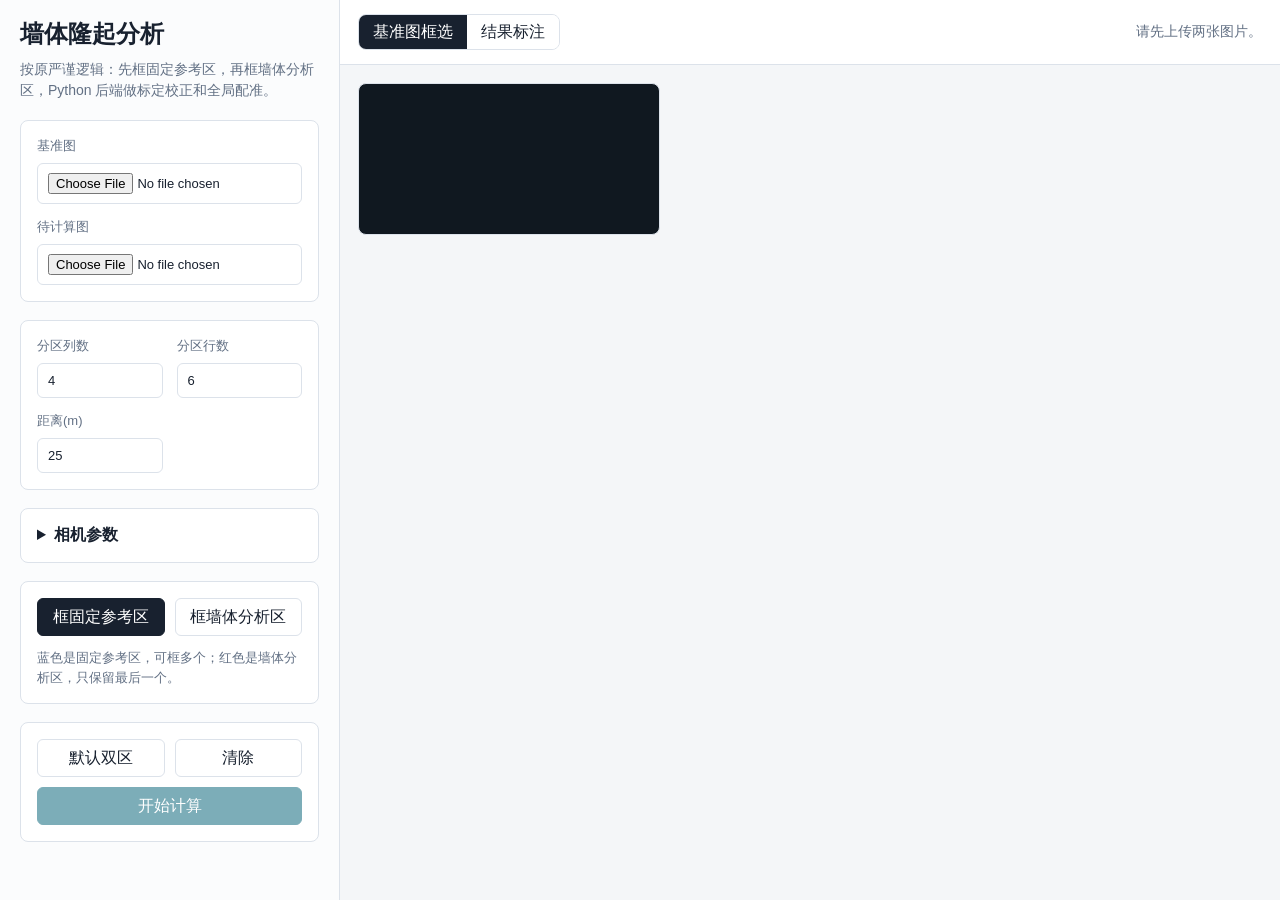
<file: 隆起分析网页/index.html>
<!doctype html>
<html lang="zh-CN">
<head>
  <meta charset="utf-8">
  <meta name="viewport" content="width=device-width, initial-scale=1">
  <title>墙体隆起区域分析</title>
  <link rel="stylesheet" href="./style.css">
</head>
<body>
  <main class="app-shell">
    <aside class="side">
      <header class="brand">
        <h1>墙体隆起分析</h1>
        <p>按原严谨逻辑：先框固定参考区，再框墙体分析区，Python 后端做标定校正和全局配准。</p>
      </header>

      <section class="panel">
        <label class="file-label">
          <span>基准图</span>
          <input id="baseInput" type="file" accept="image/*,.bmp">
        </label>
        <label class="file-label">
          <span>待计算图</span>
          <input id="targetInput" type="file" accept="image/*,.bmp">
        </label>
      </section>

      <section class="panel controls">
        <label>
          <span>分区列数</span>
          <input id="colsInput" type="number" min="2" max="16" value="4">
        </label>
        <label>
          <span>分区行数</span>
          <input id="rowsInput" type="number" min="2" max="16" value="6">
        </label>
        <label>
          <span>距离(m)</span>
          <input id="distanceInput" type="number" min="1" max="200" step="0.1" value="25">
        </label>
      </section>

      <details class="panel camera-panel">
        <summary>相机参数</summary>
        <div class="camera-grid">
          <label><span>fx</span><input id="fxInput" type="number" step="0.000001" value="4900.35287"></label>
          <label><span>fy</span><input id="fyInput" type="number" step="0.000001" value="4897.45097"></label>
          <label><span>cx</span><input id="cxInput" type="number" step="0.000001" value="1188.68904"></label>
          <label><span>cy</span><input id="cyInput" type="number" step="0.000001" value="1033.54513"></label>
          <label><span>k1</span><input id="k1Input" type="number" step="0.000000001" value="-0.0998273084"></label>
          <label><span>k2</span><input id="k2Input" type="number" step="0.000000001" value="-0.311407213"></label>
          <label><span>p1</span><input id="p1Input" type="number" step="0.000000001" value="-0.00021817366"></label>
          <label><span>p2</span><input id="p2Input" type="number" step="0.000000001" value="-0.000158409673"></label>
          <label><span>k3</span><input id="k3Input" type="number" step="0.000000001" value="1.70263913"></label>
        </div>
        <button id="resetCameraBtn" type="button">恢复默认相机参数</button>
      </details>

      <section class="panel mode-panel">
        <div class="mode-buttons">
          <button id="refModeBtn" type="button" class="active">框固定参考区</button>
          <button id="wallModeBtn" type="button">框墙体分析区</button>
        </div>
        <p class="hint">蓝色是固定参考区，可框多个；红色是墙体分析区，只保留最后一个。</p>
      </section>

      <section class="panel actions">
        <button id="useDefaultRoi" type="button" title="使用历史 25m 默认范围">默认双区</button>
        <button id="clearRoi" type="button" title="清除当前框选">清除</button>
        <button id="analyzeBtn" type="button" class="primary" disabled>开始计算</button>
      </section>

      <section id="summaryPanel" class="panel result-panel hidden">
        <h2>结果</h2>
        <dl class="metrics">
          <div><dt>预测隆起</dt><dd id="predictedBulgeValue">-</dd></div>
          <div><dt>校正后墙面整体位移</dt><dd id="medianValue">-</dd></div>
          <div><dt>局部突出强度</dt><dd id="residualP95Value">-</dd></div>
          <div><dt>全局参照运动</dt><dd id="stdValue">-</dd></div>
          <div><dt>墙面匹配质量</dt><dd id="qualityValue">-</dd></div>
          <div><dt>ECC相关系数</dt><dd id="globalCcValue">-</dd></div>
        </dl>
        <div class="download-row">
          <button id="downloadPng" type="button">下载标注图</button>
          <button id="downloadCsv" type="button">下载CSV</button>
        </div>
      </section>
    </aside>

    <section class="workspace">
      <div class="toolbar">
        <div class="tabs" role="tablist" aria-label="图像视图">
          <button id="baseTab" type="button" class="active">基准图框选</button>
          <button id="targetTab" type="button">结果标注</button>
        </div>
        <output id="statusText">请先上传两张图片。</output>
      </div>
      <div class="canvas-frame">
        <canvas id="viewCanvas"></canvas>
      </div>
      <div class="table-wrap hidden" id="tableWrap">
        <table>
          <thead>
            <tr>
              <th>行</th>
              <th>列</th>
              <th>dx(px)</th>
              <th>dy(px)</th>
              <th>位移(px)</th>
              <th>局部残差(px)</th>
              <th>匹配质量</th>
            </tr>
          </thead>
          <tbody id="detailRows"></tbody>
        </table>
      </div>
    </section>
  </main>

  <script src="./app.js"></script>
</body>
</html>
</file>
<file: 隆起分析网页/style.css>
:root {
  color-scheme: light;
  --bg: #f4f6f8;
  --panel: #ffffff;
  --ink: #18212f;
  --muted: #627084;
  --line: #dce2ea;
  --accent: #126b7f;
  --accent-strong: #0d5363;
  --warn: #c2410c;
  --hot: #e11d48;
  --grid: #f2c94c;
}

* {
  box-sizing: border-box;
}

body {
  margin: 0;
  background: var(--bg);
  color: var(--ink);
  font-family: "Microsoft YaHei", "Segoe UI", Arial, sans-serif;
}

button,
input {
  font: inherit;
}

.app-shell {
  min-height: 100vh;
  display: grid;
  grid-template-columns: 340px minmax(0, 1fr);
}

.side {
  border-right: 1px solid var(--line);
  background: #fbfcfd;
  padding: 20px;
  overflow: auto;
}

.brand h1 {
  margin: 0;
  font-size: 24px;
  line-height: 1.2;
}

.brand p {
  margin: 10px 0 0;
  color: var(--muted);
  font-size: 14px;
  line-height: 1.55;
}

.panel {
  margin-top: 18px;
  padding: 16px;
  border: 1px solid var(--line);
  border-radius: 8px;
  background: var(--panel);
}

.file-label,
.controls label {
  display: grid;
  gap: 8px;
  margin-bottom: 14px;
  color: var(--muted);
  font-size: 13px;
}

.file-label:last-child,
.controls label:last-child {
  margin-bottom: 0;
}

input[type="file"],
input[type="number"] {
  width: 100%;
  border: 1px solid var(--line);
  border-radius: 6px;
  background: #fff;
  color: var(--ink);
  padding: 9px 10px;
}

.controls {
  display: grid;
  grid-template-columns: 1fr 1fr;
  gap: 14px;
}

.controls label {
  margin-bottom: 0;
}

.actions {
  display: grid;
  grid-template-columns: 1fr 1fr;
  gap: 10px;
}

.actions .primary {
  grid-column: 1 / -1;
}

button {
  min-height: 38px;
  border: 1px solid var(--line);
  border-radius: 6px;
  background: #fff;
  color: var(--ink);
  cursor: pointer;
}

button:hover:not(:disabled) {
  border-color: #a9b6c6;
}

button:disabled {
  cursor: not-allowed;
  opacity: .55;
}

.primary {
  border-color: var(--accent);
  background: var(--accent);
  color: #fff;
}

.primary:hover:not(:disabled) {
  background: var(--accent-strong);
}

.mode-panel {
  display: grid;
  gap: 12px;
}

.mode-buttons {
  display: grid;
  grid-template-columns: 1fr 1fr;
  gap: 10px;
}

.mode-buttons button.active {
  border-color: var(--ink);
  background: var(--ink);
  color: #fff;
}

.hint {
  margin: 0;
  color: var(--muted);
  font-size: 13px;
  line-height: 1.5;
}

.camera-panel summary {
  cursor: pointer;
  color: var(--ink);
  font-weight: 700;
}

.camera-grid {
  display: grid;
  grid-template-columns: repeat(2, minmax(0, 1fr));
  gap: 12px;
  margin-top: 14px;
}

.camera-grid label {
  display: grid;
  gap: 6px;
  color: var(--muted);
  font-size: 13px;
}

.camera-grid input {
  width: 100%;
  border: 1px solid var(--line);
  border-radius: 6px;
  background: #fff;
  color: var(--ink);
  padding: 8px 9px;
  font-size: 13px;
}

#resetCameraBtn {
  width: 100%;
  margin-top: 14px;
}

.result-panel h2 {
  margin: 0 0 12px;
  font-size: 17px;
}

.metrics {
  margin: 0;
}

.metrics div {
  display: flex;
  align-items: baseline;
  justify-content: space-between;
  gap: 12px;
  padding: 9px 0;
  border-top: 1px solid var(--line);
}

.metrics dt {
  color: var(--muted);
  font-size: 13px;
}

.metrics dd {
  margin: 0;
  font-variant-numeric: tabular-nums;
  font-weight: 700;
}

.download-row {
  display: grid;
  grid-template-columns: 1fr 1fr;
  gap: 10px;
  margin-top: 14px;
}

.workspace {
  min-width: 0;
  display: grid;
  grid-template-rows: auto minmax(360px, 1fr) auto;
}

.toolbar {
  display: flex;
  align-items: center;
  justify-content: space-between;
  gap: 16px;
  padding: 14px 18px;
  border-bottom: 1px solid var(--line);
  background: #fff;
}

.tabs {
  display: inline-flex;
  border: 1px solid var(--line);
  border-radius: 8px;
  overflow: hidden;
}

.tabs button {
  min-height: 34px;
  border: 0;
  border-radius: 0;
  padding: 0 14px;
}

.tabs button.active {
  background: var(--ink);
  color: #fff;
}

#statusText {
  color: var(--muted);
  font-size: 14px;
  text-align: right;
}

.canvas-frame {
  min-height: 0;
  padding: 18px;
  overflow: auto;
}

#viewCanvas {
  display: block;
  max-width: 100%;
  height: auto;
  border: 1px solid var(--line);
  border-radius: 8px;
  background: #101820;
}

.table-wrap {
  max-height: 260px;
  overflow: auto;
  border-top: 1px solid var(--line);
  background: #fff;
}

table {
  width: 100%;
  border-collapse: collapse;
  font-size: 13px;
}

th,
td {
  padding: 9px 12px;
  border-bottom: 1px solid var(--line);
  text-align: right;
  font-variant-numeric: tabular-nums;
}

th:first-child,
td:first-child,
th:nth-child(2),
td:nth-child(2) {
  text-align: center;
}

th {
  position: sticky;
  top: 0;
  background: #f8fafc;
  color: var(--muted);
  font-weight: 600;
}

.hidden {
  display: none;
}

@media (max-width: 900px) {
  .app-shell {
    grid-template-columns: 1fr;
  }

  .side {
    border-right: 0;
    border-bottom: 1px solid var(--line);
  }

  .toolbar {
    align-items: stretch;
    flex-direction: column;
  }

  #statusText {
    text-align: left;
  }
}
</file>
